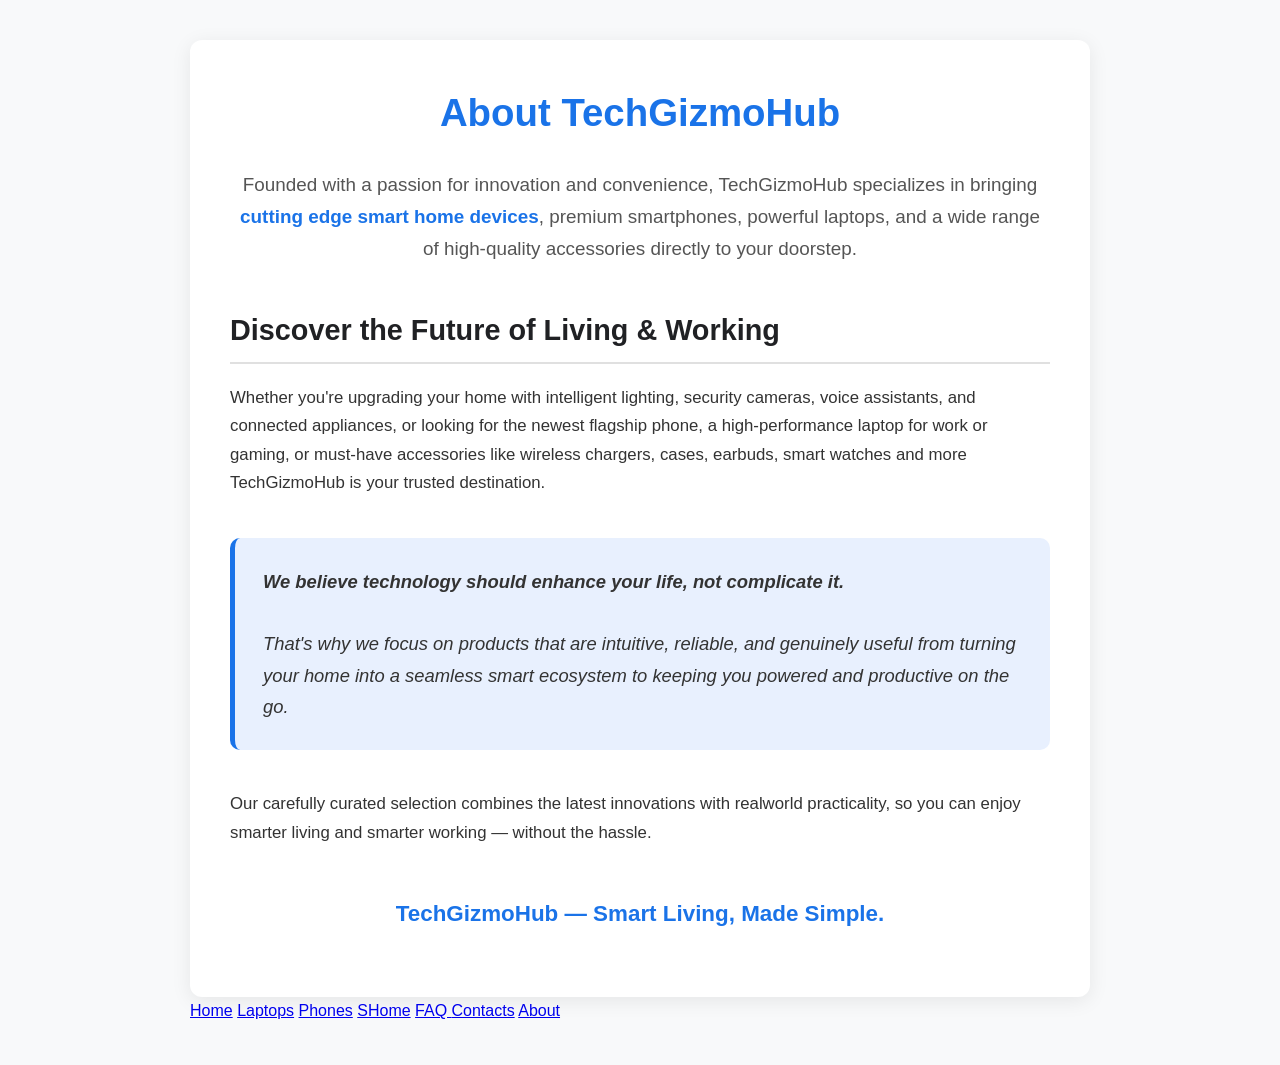
<file: pages/about.html>
<!DOCTYPE html>
<html lang="en">
<head>
    <meta charset="UTF-8" />
    <meta name="viewport" content="width=device-width, initial-scale=1.0"/>
    <title>About TechGizmoHub</title>
    <style>
        body {
            font-family: 'Segoe UI', Tahoma, Geneva, Verdana, sans-serif;
            line-height: 1.7;
            color: #333;
            max-width: 900px;
            margin: 0 auto;
            padding: 40px 20px;
            background-color: #f8f9fa;
        }
        .container {
            background: white;
            padding: 40px;
            border-radius: 12px;
            box-shadow: 0 4px 20px rgba(0,0,0,0.08);
        }
        h1 {
            color: #1a73e8;
            font-size: 2.4rem;
            margin-top: 0;
            text-align: center;
            margin-bottom: 1.5rem;
        }
        .intro {
            font-size: 1.18rem;
            margin-bottom: 2rem;
            text-align: center;
            color: #555;
        }
        h2 {
            color: #202124;
            font-size: 1.8rem;
            margin: 2.5rem 0 1.2rem;
            border-bottom: 2px solid #e0e0e0;
            padding-bottom: 0.5rem;
        }
        p {
            margin: 1.2rem 0;
            font-size: 1.05rem;
        }
        .highlight {
            color: #1a73e8;
            font-weight: 600;
        }
        .mission {
            background: #e8f0fe;
            padding: 28px;
            border-radius: 10px;
            margin: 2.5rem 0;
            font-style: italic;
            border-left: 5px solid #1a73e8;
        }
        .tagline {
            text-align: center;
            font-size: 1.4rem;
            font-weight: 600;
            color: #1a73e8;
            margin: 3rem 0 1.5rem;
        }
        @media (max-width: 768px) {
            .container {
                padding: 25px;
            }
            h1 {
                font-size: 2rem;
            }
        }
    </style>
</head>
<body>

<div class="container">
    <h1>About TechGizmoHub</h1>

    <p class="intro">
        Founded with a passion for innovation and convenience, TechGizmoHub specializes in bringing 
        <span class="highlight">cutting edge smart home devices</span>, premium smartphones, powerful laptops, 
        and a wide range of high-quality accessories directly to your doorstep.
    </p>

    <h2>Discover the Future of Living & Working</h2>
    <p>
        Whether you're upgrading your home with intelligent lighting, security cameras, voice assistants, 
        and connected appliances, or looking for the newest flagship phone, a high-performance laptop 
        for work or gaming, or must-have accessories like wireless chargers, cases, earbuds, smart watches 
        and more TechGizmoHub is your trusted destination.
    </p>

    <div class="mission">
        <p style="margin:0; font-size:1.15rem;">
            <strong>We believe technology should enhance your life, not complicate it.</strong><br><br>
            That's why we focus on products that are intuitive, reliable, and genuinely useful
            from turning your home into a seamless smart ecosystem to keeping you powered and 
            productive on the go.
        </p>
    </div>

    <p>
        Our carefully curated selection combines the latest innovations with realworld practicality, 
        so you can enjoy smarter living and smarter working — without the hassle.
    </p>

    <div class="tagline">
        TechGizmoHub — Smart Living, Made Simple.
    </div>
</div>

</body>
</html>

<div class="nav-links">
    <a href="index.html">Home</a>
    <a href="laptops.html">Laptops</a>
    <a href="mobile.html">Phones</a>
    <a href="smarthomes.html">SHome</a>
    <a href="faq.html">FAQ </a>
    <a href="contact.html">Contacts</a>
    <a href="about.html">About</a>
    <div class="auth-buttons">
    </div>
  </div>
  </nav>
</file>
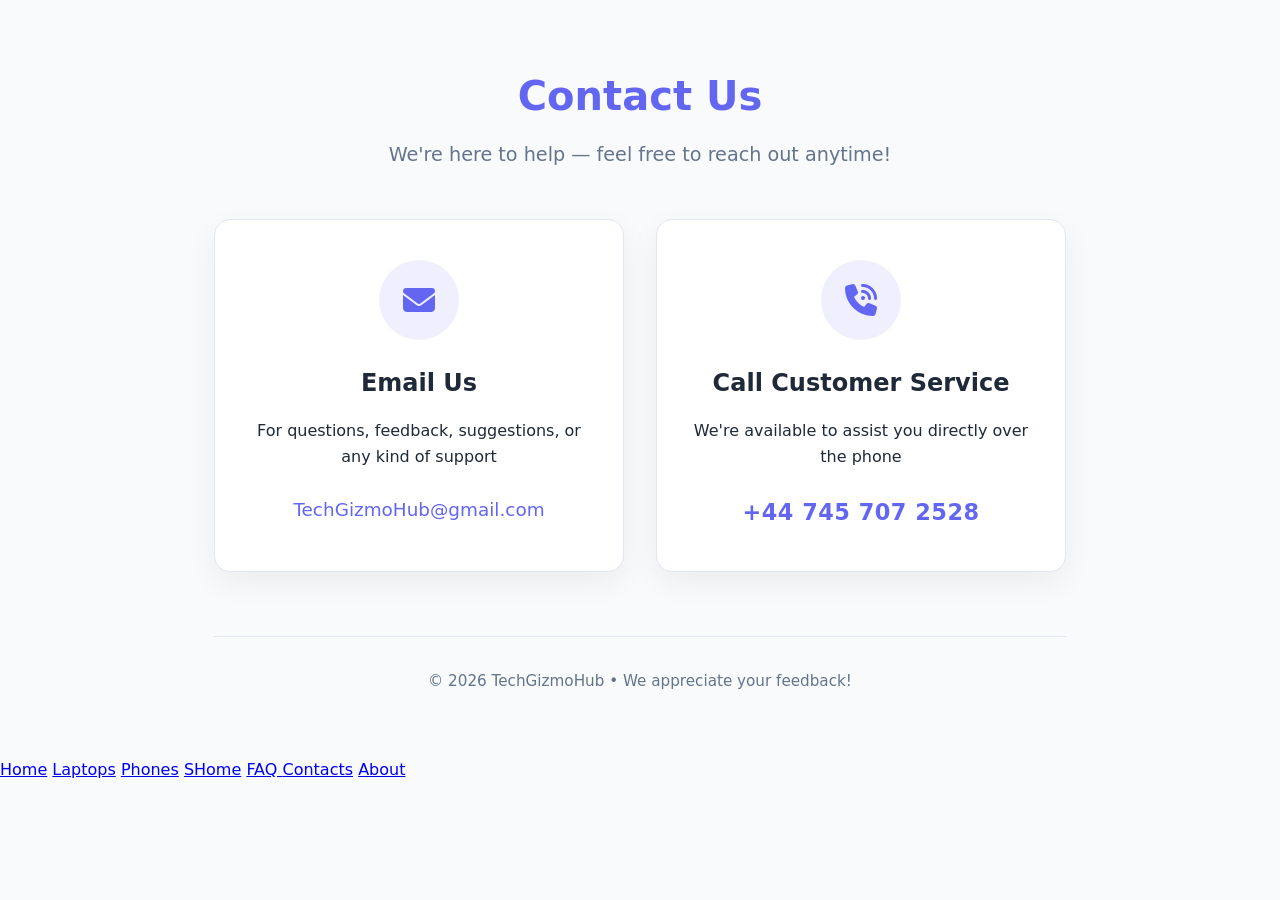
<file: pages/contact.html>
<!DOCTYPE html>
<html lang="en">
<head>
  <meta charset="UTF-8" />
  <meta name="viewport" content="width=device-width, initial-scale=1.0"/>
  <title>Contact Us - TechGizmoHub</title>
  <link rel="stylesheet" href="https://cdnjs.cloudflare.com/ajax/libs/font-awesome/6.5.0/css/all.min.css"/>
  <style>
    :root {
      --primary: #6366f1;
      --primary-dark: #4f46e5;
      --text: #1f2937;
      --light-bg: #f8fafc;
    }

    * {
      margin: 0;
      padding: 0;
      box-sizing: border-box;
    }

    body {
      font-family: system-ui, -apple-system, sans-serif;
      background: var(--light-bg);
      color: var(--text);
      line-height: 1.6;
    }

    .container {
      max-width: 900px;
      margin: 0 auto;
      padding: 4rem 1.5rem;
    }

    header {
      text-align: center;
      margin-bottom: 3rem;
    }

    h1 {
      font-size: 2.5rem;
      color: var(--primary);
      margin-bottom: 0.75rem;
    }

    .subtitle {
      font-size: 1.2rem;
      color: #64748b;
      max-width: 600px;
      margin: 0 auto;
    }

    .contact-grid {
      display: grid;
      grid-template-columns: repeat(auto-fit, minmax(320px, 1fr));
      gap: 2rem;
      margin-top: 2.5rem;
    }

    .contact-card {
      background: white;
      border-radius: 16px;
      padding: 2.5rem 2rem;
      box-shadow: 0 10px 30px rgba(0,0,0,0.06);
      transition: all 0.3s ease;
      text-align: center;
      border: 1px solid #e2e8f0;
    }

    .contact-card:hover {
      transform: translateY(-8px);
      box-shadow: 0 20px 40px rgba(99, 102, 241, 0.15);
      border-color: var(--primary);
    }

    .icon-circle {
      width: 80px;
      height: 80px;
      background: rgba(99, 102, 241, 0.1);
      border-radius: 50%;
      display: flex;
      align-items: center;
      justify-content: center;
      margin: 0 auto 1.5rem;
      font-size: 2rem;
      color: var(--primary);
    }

    .contact-card h2 {
      font-size: 1.5rem;
      margin-bottom: 1rem;
      color: var(--text);
    }

    .contact-link {
      color: var(--primary);
      font-size: 1.15rem;
      font-weight: 500;
      text-decoration: none;
      transition: all 0.2s;
    }

    .contact-link:hover {
      color: var(--primary-dark);
      text-decoration: underline;
    }

    .phone {
      font-size: 1.4rem;
      font-weight: 600;
      letter-spacing: 0.5px;
      margin-top: 0.5rem;
    }

    footer {
      text-align: center;
      margin-top: 4rem;
      padding-top: 2rem;
      border-top: 1px solid #e2e8f0;
      color: #64748b;
      font-size: 0.95rem;
    }

    @media (max-width: 600px) {
      h1 { font-size: 2rem; }
      .contact-card { padding: 2rem 1.5rem; }
    }
  </style>
</head>
<body>

  <div class="container">
    <header>
      <h1>Contact Us</h1>
      <p class="subtitle">We're here to help — feel free to reach out anytime!</p>
    </header>

    <div class="contact-grid">
      <div class="contact-card">
        <div class="icon-circle">
          <i class="fas fa-envelope"></i>
        </div>
        <h2>Email Us</h2>
        <p>For questions, feedback, suggestions, or any kind of support</p>
        <br>
        <a href="mailto:TechGizmoHub@gmail.com" class="contact-link">
          TechGizmoHub@gmail.com
        </a>
      </div>

      <div class="contact-card">
        <div class="icon-circle">
          <i class="fas fa-phone-volume"></i>
        </div>
        <h2>Call Customer Service</h2>
        <p>We're available to assist you directly over the phone</p>
        <br>
        <a href="tel:+447457072528" class="contact-link phone">
          +44 745 707 2528
        </a>
      </div>
    </div>

    <footer>
      <p>© 2026 TechGizmoHub • We appreciate your feedback!</p>
    </footer>
  </div>

</body>
</html>

<div class="nav-links">
  <a href="index.html">Home</a>
  <a href="laptops.html">Laptops</a>
  <a href="mobile.html">Phones</a>
  <a href="smarthomes.html">SHome</a>
  <a href="faq.html">FAQ </a>
  <a href="contact.html">Contacts</a>
  <a href="about.html">About</a>
  <div class="auth-buttons">
  </div>
</div>
</nav>
</file>
